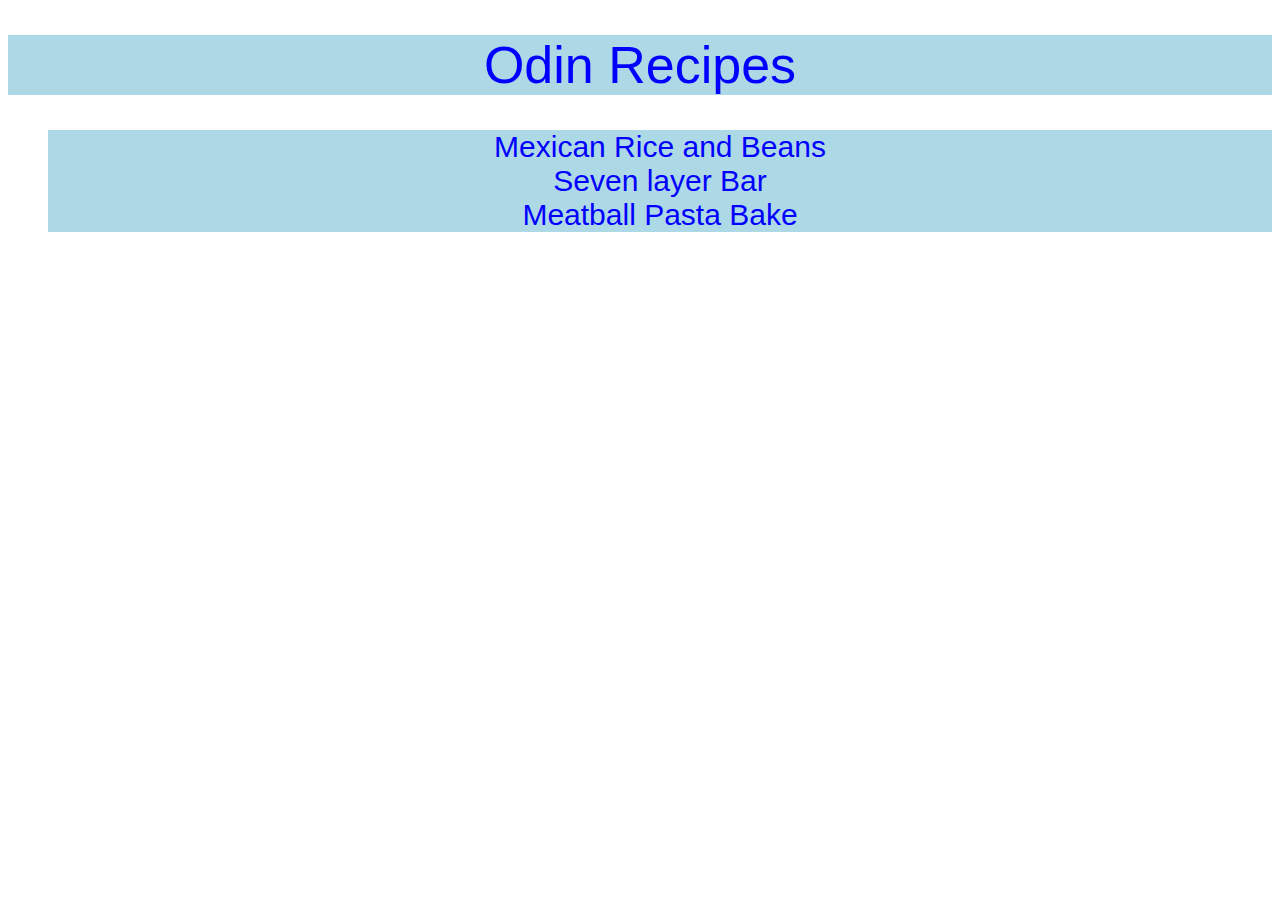
<file: index.html>
<!DOCTYPE html>
<html lang="en">
  <head>
    <link rel="stylesheet" href="css/index-style.css">
    <title>Odin Recipes</title>
    <meta charset="utf-8">
  </head>

  <body>
    <h1 class="header">Odin Recipes</h1>
    <ul class="list">
      <li class="item">
        <a class="link" href="recipes/mexican-rice-and-beans.html">Mexican Rice and Beans</a>
      </li >
      <li class="item">
        <a class="link" href="recipes/seven-layer-bar.html">Seven layer Bar</a>
      </li>
      <li class="item">
        <a class="link" href="recipes/meatball-pasta-bake.html">Meatball Pasta Bake</a>
      </li>
    </ul>
  </body>
</html>
</file>
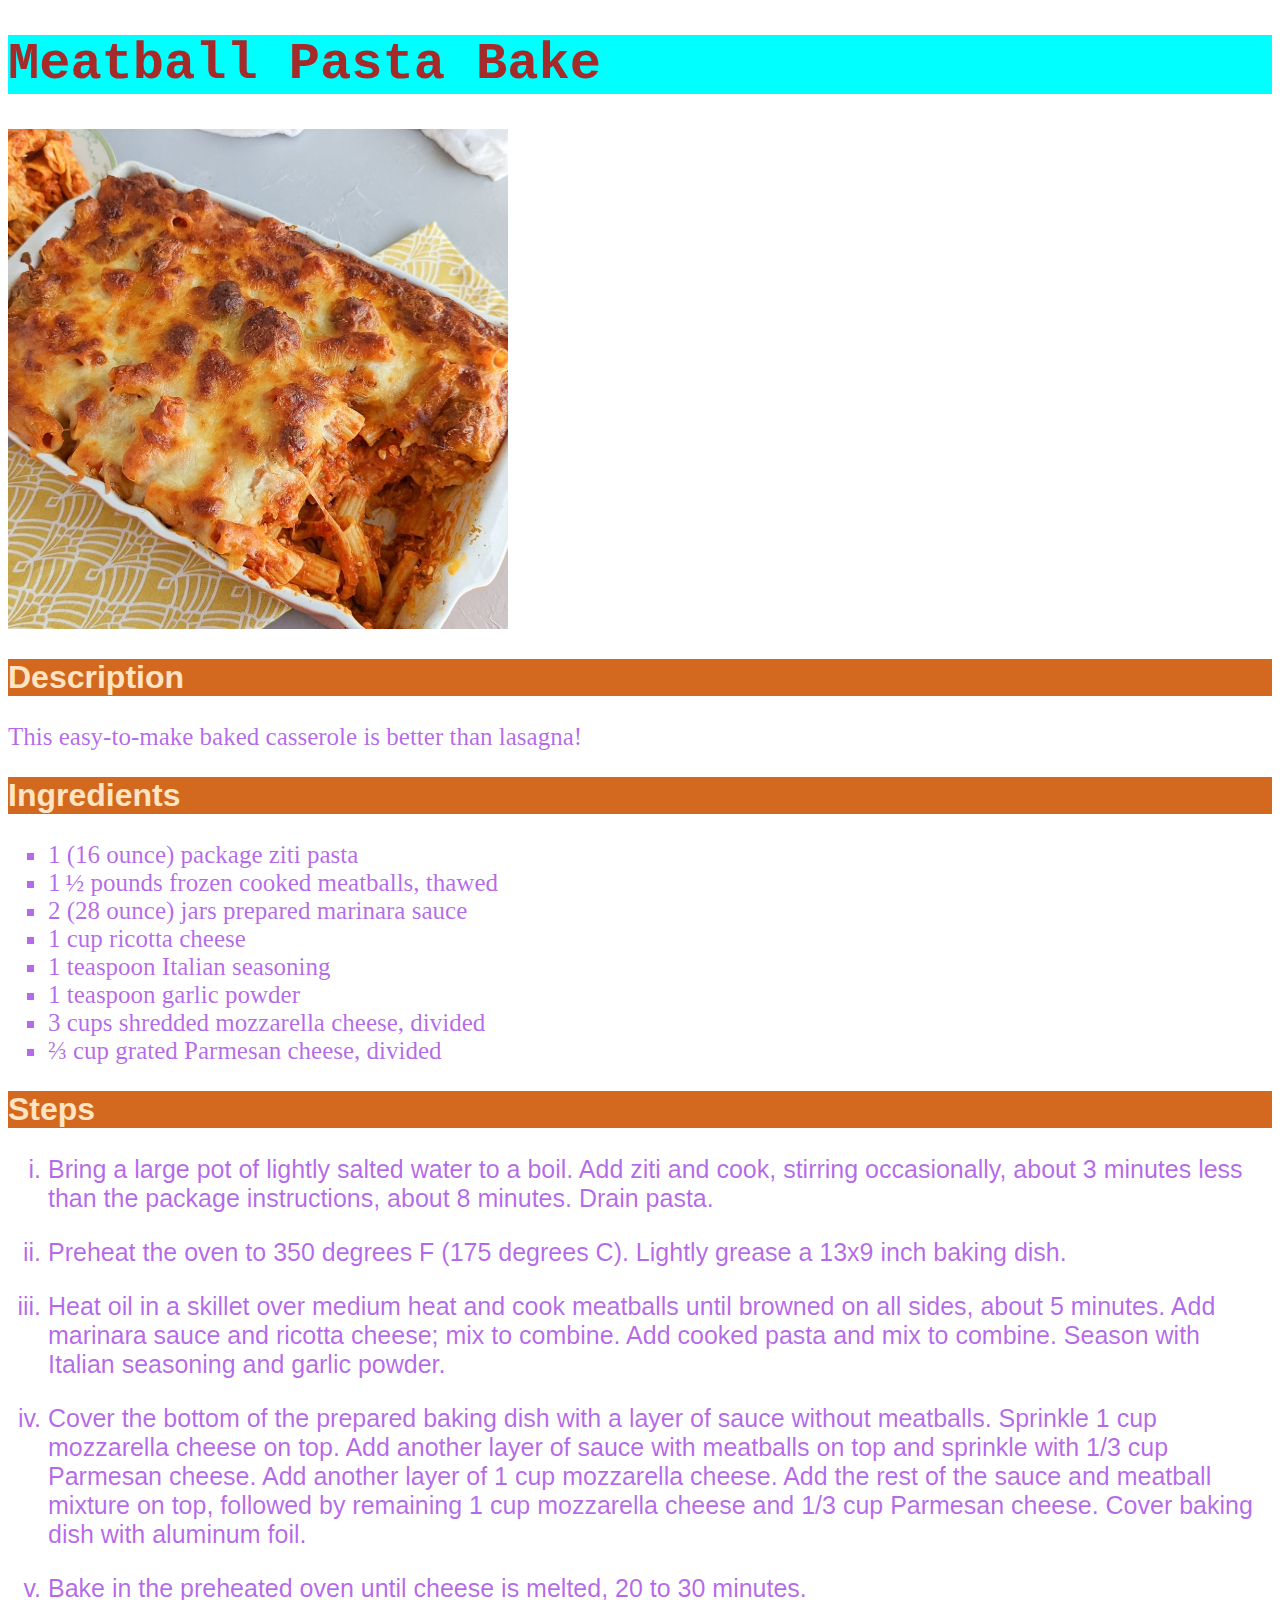
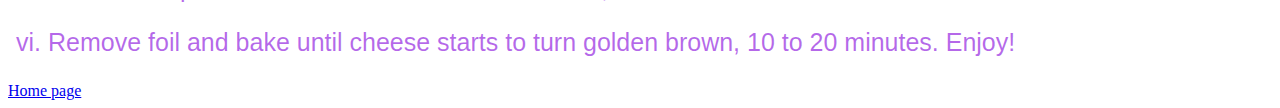
<file: recipes/meatball-pasta-bake.html>
<!DOCTYPE html>
<html lang="en">
  <head>
    <link rel="stylesheet" href="../css/page-style.css">
    <meta charset="UTF-8">
    <title>Meatball Pasta Bake</title>
  </head>
  <body>
    <h1 class="recipe-header">Meatball Pasta Bake</h1>
    <img src="../images/meatball-pasta-bake.jpg" alt="meatball-pasta-bake" height="500" width="500">
    <h2 class="description-header">Description</h2>
    <p>This easy-to-make baked casserole is better than lasagna!</p>
    <h2 class="description-header">Ingredients</h2>
    <ul class="ul-list">
      <li>1 (16 ounce) package ziti pasta</li>
      <li>1 ½ pounds frozen cooked meatballs, thawed</li>
      <li>2 (28 ounce) jars prepared marinara sauce</li>
      <li>1 cup ricotta cheese</li>
      <li>1 teaspoon Italian seasoning</li>
      <li>1 teaspoon garlic powder</li>
      <li>3 cups shredded mozzarella cheese, divided</li>
      <li>⅔ cup grated Parmesan cheese, divided</li>
    </ul>
    <h2 class="steps-header">Steps</h2>
    <ol class="ol-list">
      <li>
        <p>Bring a large pot of lightly salted water to a boil. Add ziti and cook, stirring occasionally, about 3 minutes less than the package instructions, about 8 minutes. Drain pasta.</p>
      </li>
      <li>
        <p>Preheat the oven to 350 degrees F (175 degrees C). Lightly grease a 13x9 inch baking dish.</p>
      </li>
      <li>
        <p>Heat oil in a skillet over medium heat and cook meatballs until browned on all sides, about 5 minutes. Add marinara sauce and ricotta cheese; mix to combine. Add cooked pasta and mix to combine. Season with Italian seasoning and garlic powder.</p>
      </li>
      <li>
        <p>Cover the bottom of the prepared baking dish with a layer of sauce without meatballs. Sprinkle 1 cup mozzarella cheese on top. Add another layer of sauce with meatballs on top and sprinkle with 1/3 cup Parmesan cheese. Add another layer of 1 cup mozzarella cheese. Add the rest of the sauce and meatball mixture on top, followed by remaining 1 cup mozzarella cheese and 1/3 cup Parmesan cheese. Cover baking dish with aluminum foil.</p>
      </li>
      <li>
        <p>Bake in the preheated oven until cheese is melted, 20 to 30 minutes.</p>
      </li>
      <li>
        <p>Remove foil and bake until cheese starts to turn golden brown, 10 to 20 minutes. Enjoy!</p>
      </li>
    </ol>
    <a href="../index.html">Home page</a>
  </body>
</html>
</file>
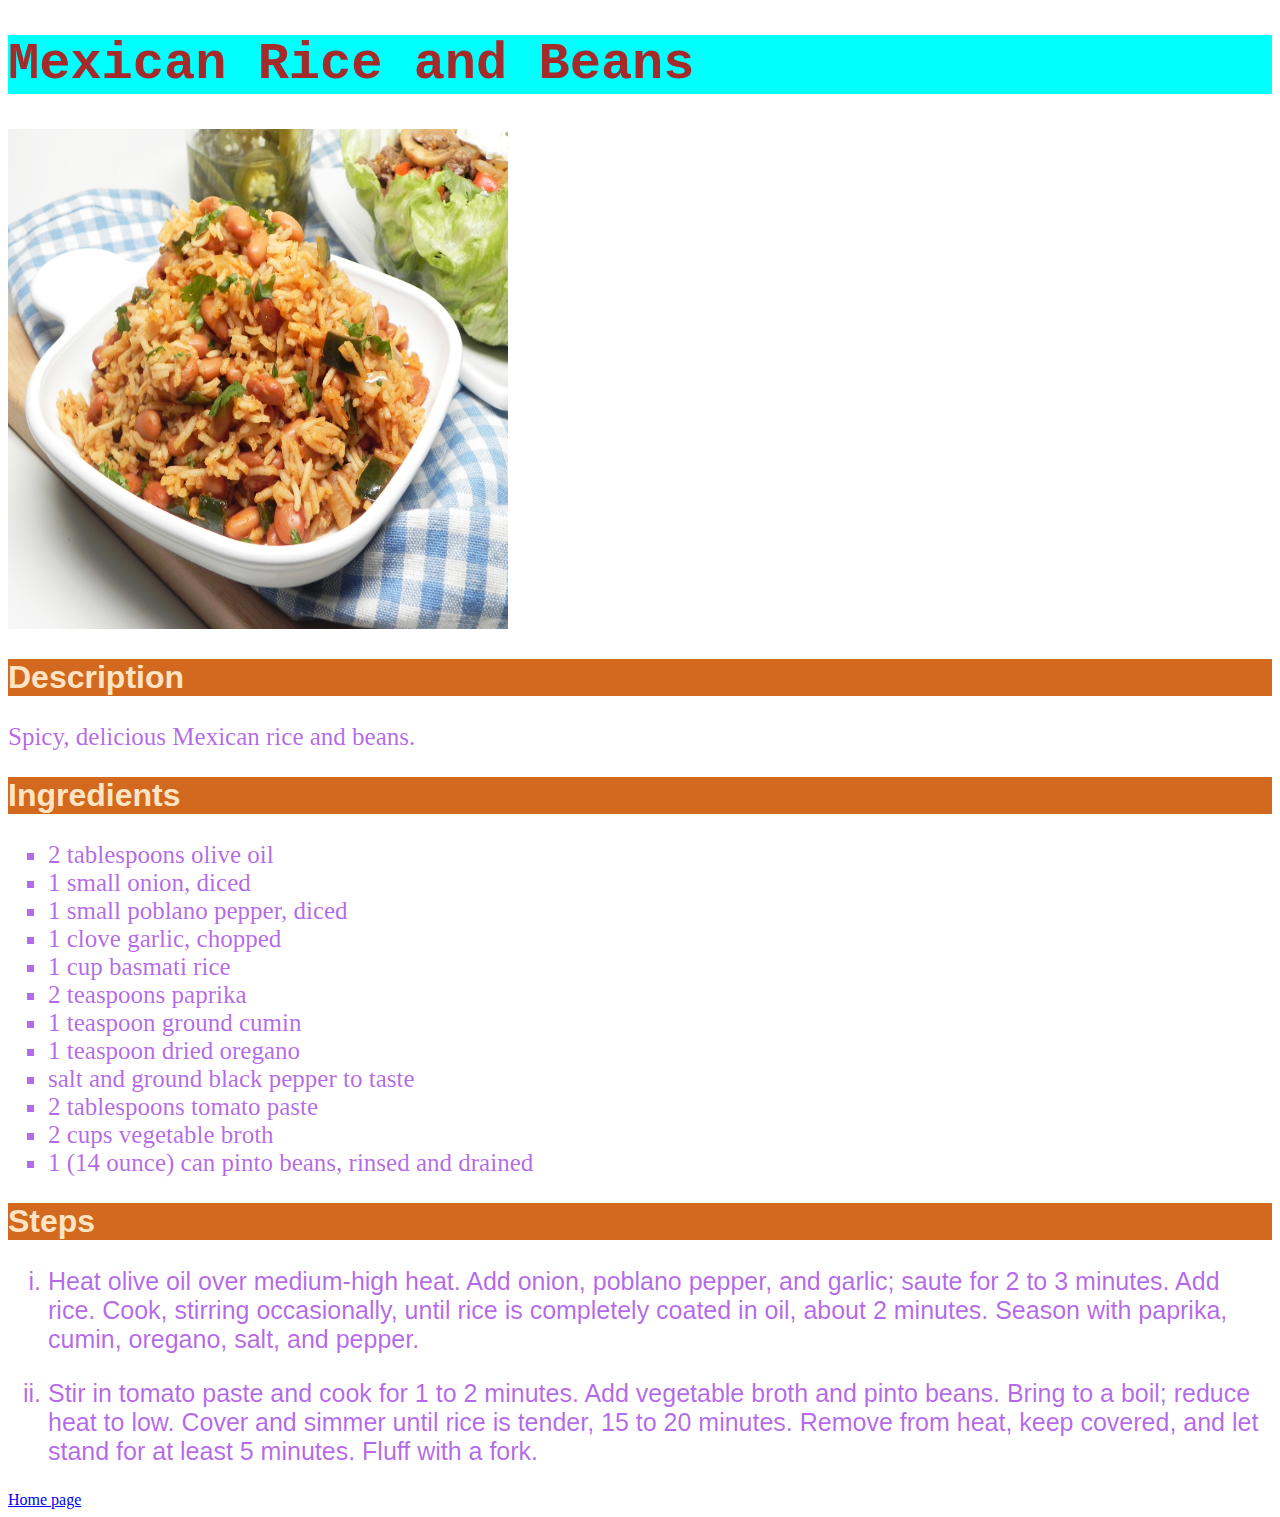
<file: recipes/mexican-rice-and-beans.html>
<!DOCTYPE html>
<html lang="en">
  <head>
    <link rel="stylesheet" href="../css/page-style.css">
    <title>Mexican Rice and Beans</title>
    <meta charset="utf-8">
  </head>

  <body>
    <h1 class="recipe-header">Mexican Rice and Beans</h1>
    <img src="../images/mexican-rice-and-beans.jpg" alt="mexican rice and beans" height="500" width="500">
    <h2 class="description-header">Description</h2>
    <p>Spicy, delicious Mexican rice and beans.</p>
    <h2 class="ingredients-header">Ingredients</h2>
    <ul class="ul-list">
      <li> 2 tablespoons olive oil</li>
      <li>  1 small onion, diced </li>
      <li>1 small poblano pepper, diced </li>
      <li>1 clove garlic, chopped </li>
      <li>1 cup basmati rice </li>
      <li>2 teaspoons paprika </li>
      <li>1 teaspoon ground cumin </li>
      <li>1 teaspoon dried oregano </li>
      <li>salt and ground black pepper to taste </li>
      <li>2 tablespoons tomato paste </li>
      <li>2 cups vegetable broth </li>
      <li>1 (14 ounce) can pinto beans, rinsed and drained </li>
    </ul>
    <h2 class="steps-header">Steps</h2>
    <ol class="ol-list">
      <li>
        <p>Heat olive oil over medium-high heat. Add onion, poblano pepper, and garlic; saute for 2 to 3 minutes. Add rice. Cook, stirring occasionally, until rice is completely coated in oil, about 2 minutes. Season with paprika, cumin, oregano, salt, and pepper.</p>
      </li>
      <li>
        <p>Stir in tomato paste and cook for 1 to 2 minutes. Add vegetable broth and pinto beans. Bring to a boil; reduce heat to low. Cover and simmer until rice is tender, 15 to 20 minutes. Remove from heat, keep covered, and let stand for at least 5 minutes. Fluff with a fork.</p>
      </li>
    </ol>
    <a href="../index.html">Home page</a>
  </body>
</html>
</file>
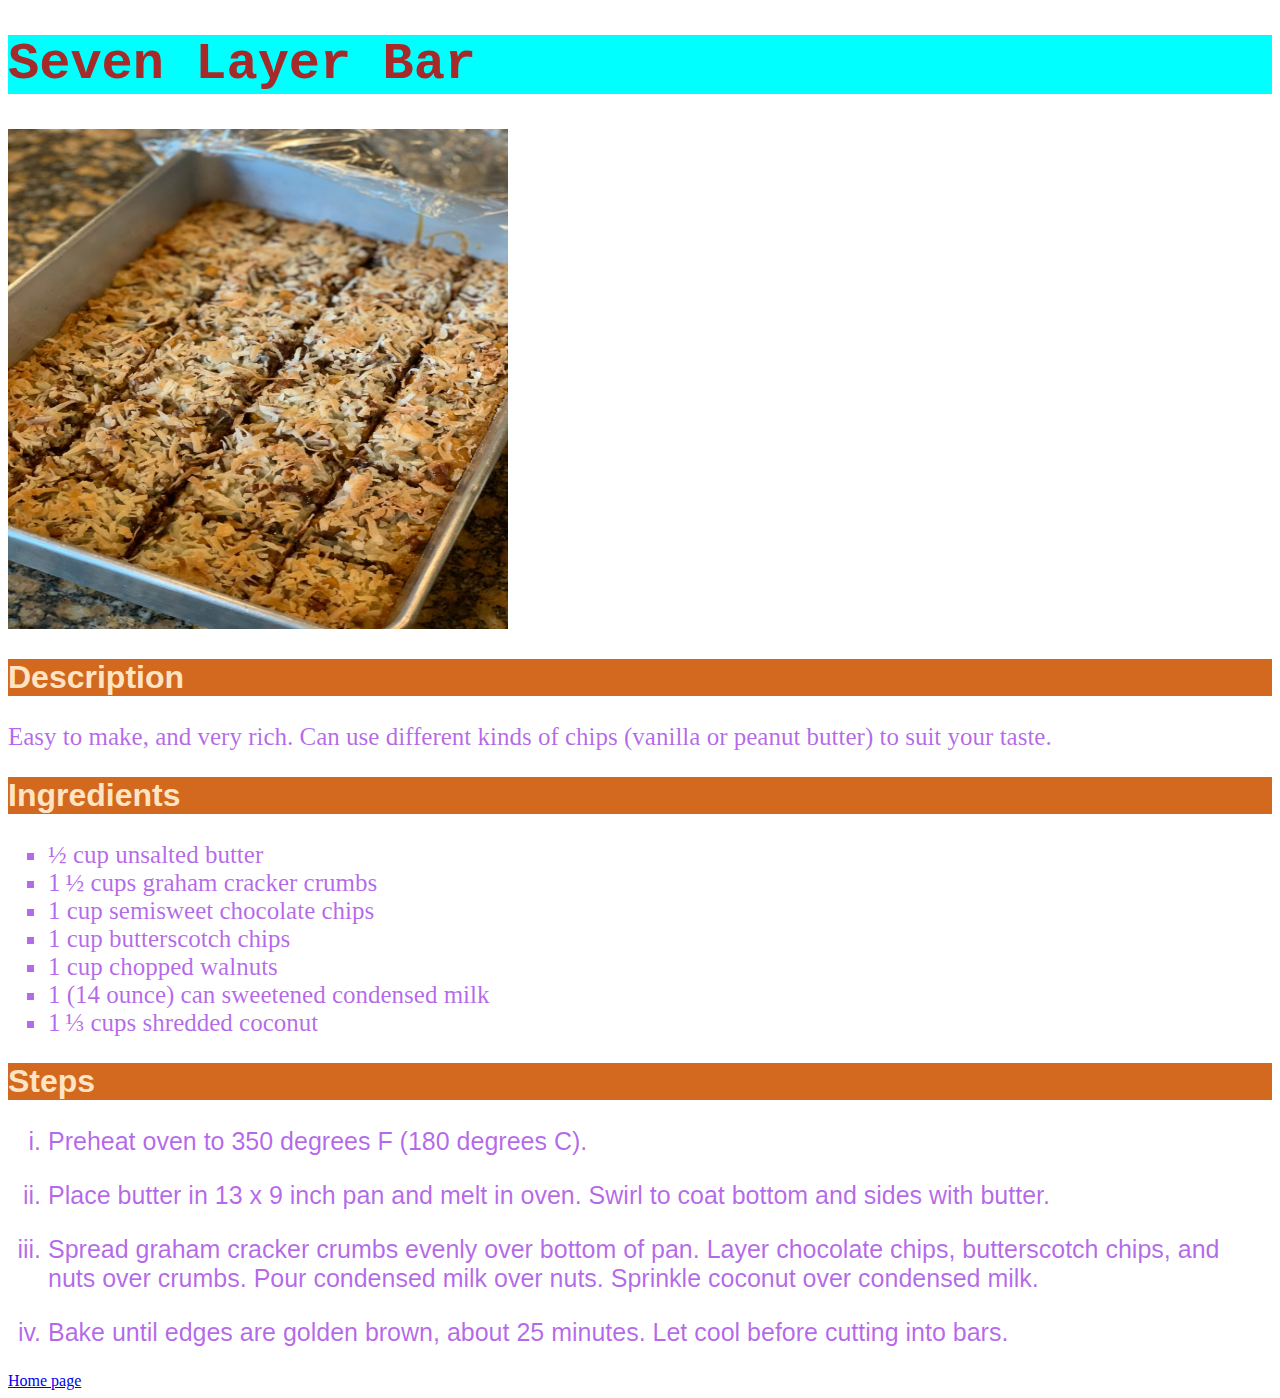
<file: recipes/seven-layer-bar.html>
<!DOCTYPE html>
<html lang="en">
  <head>
    <link rel="stylesheet" href="../css/page-style.css">
    <meta charset="UTF-8">
    <title>Seven Layer Bar</title>
  </head>
  <body>
    <h1 class="recipe-header">Seven Layer Bar</h1>
    <img src="../images/seven-layer-bars.jpg" alt="Seven Layer Bars" height="500" width="500">
    <h2 class="description-header">Description</h2>
    <p>Easy to make, and very rich. Can use different kinds of chips (vanilla or peanut butter) to suit your taste. </p>
    <h2 class="ingredients-header">Ingredients</h2>
    <ul class="ul-list">
      <li> ½ cup unsalted butter </li>
      <li>1 ½ cups graham cracker crumbs</li>
      <li>1 cup semisweet chocolate chips</li>
      <li>1 cup butterscotch chips</li>
      <li>1 cup chopped walnuts</li>
      <li>1 (14 ounce) can sweetened condensed milk</li>
      <li>1 ⅓ cups shredded coconut </li>
    </ul>
    <h2 class="steps-header">Steps</h2>
    <ol class="ol-list">
      <li>
        <p>Preheat oven to 350 degrees F (180 degrees C).</p>
      </li>
      <li>
        <p>Place butter in 13 x 9 inch pan and melt in oven. Swirl to coat bottom and sides with butter.</p>
      </li>
      <li>
        <p>Spread graham cracker crumbs evenly over bottom of pan. Layer chocolate chips, butterscotch chips, and nuts over crumbs. Pour condensed milk over nuts. Sprinkle coconut over condensed milk.</p>
      </li>
      <li>
        <p>Bake until edges are golden brown, about 25 minutes. Let cool before cutting into bars.</p>
      </li>
    </ol>
    <a href="../index.html">Home page</a>
  </body>
</html>
</file>
<file: css/index-style.css>
.header {
  font-size: 52px;
  font-weight: 100;
  font-family: "Couriers New", sans-serif;
  color: blue;
  background-color: lightblue;
  text-align: center;
}

.list{
  list-style: none;
  text-align: center;
}

.item {
  font-size: 30px;
  font-family: Arial, Helvetica, sans-serif;
  background-color: lightblue;
}

.link:link, .link:visited{
  color: blue;
  text-decoration: none;
}
</file>
<file: css/page-style.css>
.recipe-header {
  color: brown;
  background-color: aqua;
  font-size: 52px;
  font-family: 'Courier New', Courier, monospace;
}

.description-header,
.ingredients-header,
.steps-header {
  color: bisque;
  background-color: chocolate;
  font-size: 32px;
  font-family: 'Segoe UI', Tahoma, Geneva, Verdana, sans-serif;
}

p,
.ul-list,
.ol-list{
  color: hsla(276, 88%, 46%, 0.623);
  font-size: 25px;
}


.ul-list {
  list-style: square;
  font-family: 'Times New Roman', Times, serif;
}

.ol-list {
  list-style-type:lower-roman;
  font-family: 'Lucida Sans', 'Lucida Sans Regular', 'Lucida Grande', 'Lucida Sans Unicode', Geneva, Verdana, sans-serif;
}
</file>
